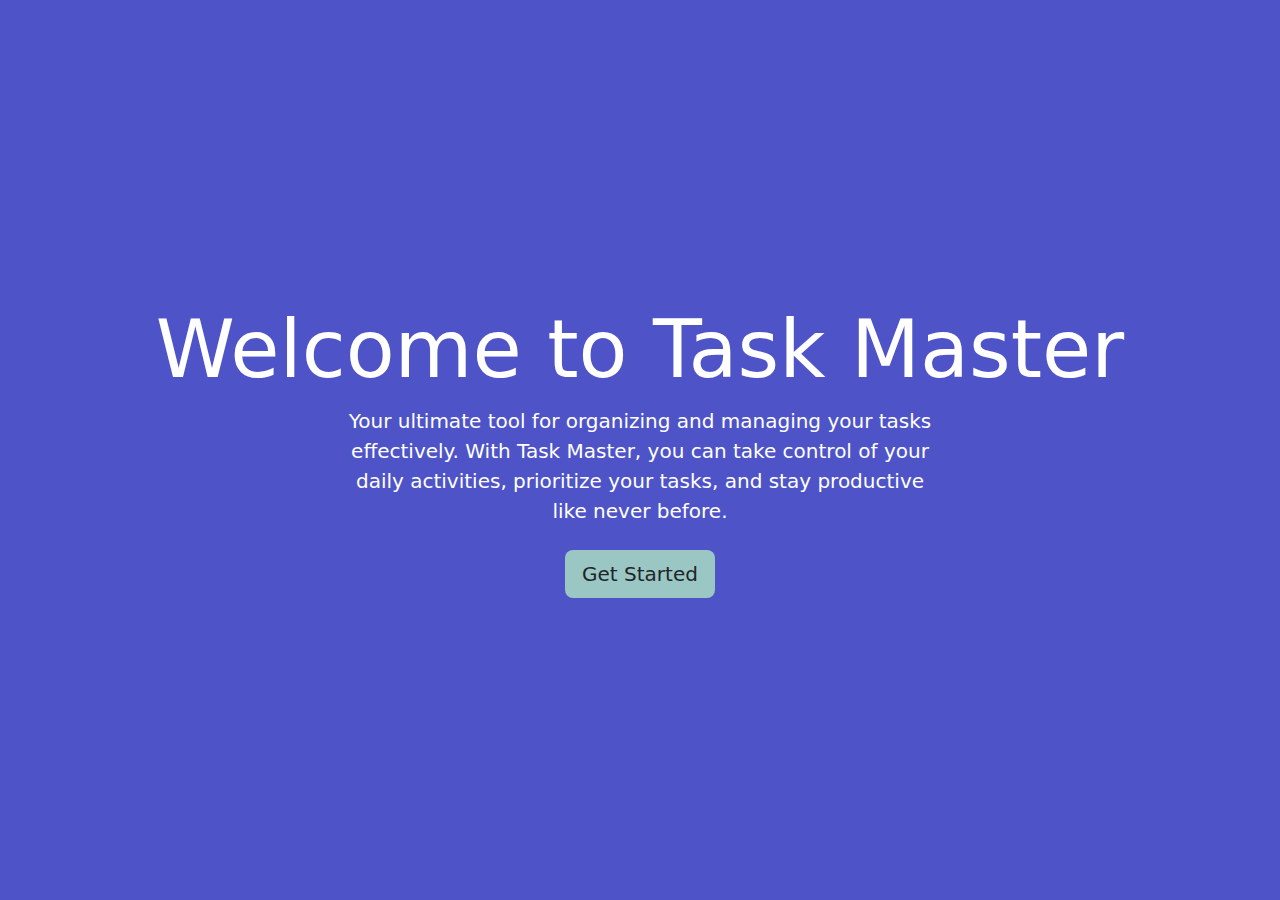
<file: task master v1.0/intro.html>
<!DOCTYPE html>
<html lang="en">
<head>
    <meta charset="UTF-8">
    <meta name="viewport" content="width=device-width, initial-scale=1.0">
    <title>Task Master</title>
    <link rel="stylesheet" href="intro.css">
    <link rel="stylesheet" href="https://cdn.jsdelivr.net/npm/bootstrap@5.1.3/dist/css/bootstrap.min.css" integrity="<KEY>" crossorigin="anonymous">
</head>
<body>
<div class="area d-flex flex-column justify-content-center align-items-center" style="z-index: 1000;">
    <div class="text-center">
        <h1 class="text-white display-1">Welcome to Task Master</h1>
        <p class="text-white mb-4 ">Your ultimate tool for organizing and managing your tasks effectively. With Task Master, you can take control of your daily activities, prioritize your tasks, and stay productive like never before.  </p>
        
        <button class="btn  btn-lg get-started-btn" style="background-color: rgb(154, 199, 195);" onclick="redirectToMainPage()">Get Started</button>
    </div>
    <ul class="circles">
        <li></li>
        <li></li>
        <li></li>
        <li></li>
        <li></li>
        <li></li>
        <li></li>
        <li></li>
        <li></li>
        <li></li>
    </ul>
</div>

<script src="https://cdn.jsdelivr.net/npm/bootstrap@5.1.3/dist/js/bootstrap.bundle.min.js" integrity="<KEY>" crossorigin="anonymous"></script>
<script>
    function redirectToMainPage() {
        window.location.href = "index.html";
    }
</script>
</body>
</html>
</file>
<file: task master v1.0/intro.css>
body {
     
    margin: 0;
    padding: 0;
    display: flex;
    justify-content: center;
    align-items: center;
    height: 100vh;
    font-family: 'Exo', sans-serif;
     
}

.intro-container {
    text-align: center;
}

.get-started-btn {
    padding: 10px 20px;
    font-size: 18px;
    background-color: #2f1b41;
    color: white;
    border: none;
    border-radius: 5px;
    cursor: pointer;
    transition: all 0.3s ease;
    z-index: 999;  
    position: relative;
}


.get-started-btn:hover {
    background-color: #808181;
    transform: scale(1.05);
}

.get-started-btn:active {
    transform: scale(0.9);
}

@import url('https://fonts.googleapis.com/css?family=Exo:400,700');

*{
    margin: 0px;
    padding: 0px;
}

 


.context {
    width: 100%;
    position: absolute;
    top:50vh;
    
}

.context h1{
    text-align: center;
    color: #fff;
    font-size: 50px;
}


.area{
    background: #4e54c8;  
    background: -webkit-linear-gradient(to left, #8f94fb, #4e54c8);  
    width: 100%;
    height:100vh;
    
   
}

.circles{
    position: absolute;
    top: 0;
    left: 0;
    width: 100%;
    height: 100%;
    overflow: hidden;
}

.circles li{
    position: absolute;
    display: block;
    list-style: none;
    width: 20px;
    height: 20px;
    background: rgba(255, 255, 255, 0.2);
    animation: animate 25s linear infinite;
    bottom: -150px;
    
}

.circles li:nth-child(1){
    left: 25%;
    width: 80px;
    height: 80px;
    animation-delay: 0s;
}


.circles li:nth-child(2){
    left: 10%;
    width: 20px;
    height: 20px;
    animation-delay: 2s;
    animation-duration: 12s;
}

.circles li:nth-child(3){
    left: 70%;
    width: 20px;
    height: 20px;
    animation-delay: 4s;
}

.circles li:nth-child(4){
    left: 40%;
    width: 60px;
    height: 60px;
    animation-delay: 0s;
    animation-duration: 18s;
}

.circles li:nth-child(5){
    left: 65%;
    width: 20px;
    height: 20px;
    animation-delay: 0s;
}

.circles li:nth-child(6){
    left: 75%;
    width: 110px;
    height: 110px;
    animation-delay: 3s;
}

.circles li:nth-child(7){
    left: 35%;
    width: 150px;
    height: 150px;
    animation-delay: 7s;
}

.circles li:nth-child(8){
    left: 50%;
    width: 25px;
    height: 25px;
    animation-delay: 15s;
    animation-duration: 45s;
}

.circles li:nth-child(9){
    left: 20%;
    width: 15px;
    height: 15px;
    animation-delay: 2s;
    animation-duration: 35s;
}

.circles li:nth-child(10){
    left: 85%;
    width: 150px;
    height: 150px;
    animation-delay: 0s;
    animation-duration: 11s;
}



@keyframes animate {

    0%{
        transform: translateY(0) rotate(0deg);
        opacity: 1;
        border-radius: 0;
    }

    100%{
        transform: translateY(-1000px) rotate(720deg);
        opacity: 0;
        border-radius: 50%;
    }

}


 .circles li:nth-child(11){
    left: 60%;
    width: 100px;
    height: 100px;
    animation-delay: 0s;
    animation-duration: 10s;}
    
   .circles li:nth-child(12){
    left: 90%;
    width: 100px;
    height: 100px;
    animation-delay: 0s;
    animation-duration: 10s;}
    
   .circles li:nth-child(13){
    left: 30%;
    width: 100px;
    height: 100px;
    animation-delay: 0s;
    animation-duration: 10s;}
    
   .circles li:nth-child(14){
    left: 50%;
    width: 100px;
    height: 100px;
    animation-delay: 0s;
    animation-duration: 10s;}
    
   .circles li:nth-child(15){
    left: 70%;
    width: 100px;
    height: 100px;
    animation-delay: 0s;
    animation-duration: 10s;}
    
   .circles li:nth-child(16){
    left: 10%;
    width: 100px;
    height: 100px;
    animation-delay: 0s;
    animation-duration: 10s;}
    
   



.area {
    position: relative;
    text-align: center;
    padding: 20px;
}

.area p {
    font-size: 20px;
   text-indent: 0;
    max-width: 600px;
    margin: 0 auto 20px;
}
</file>
